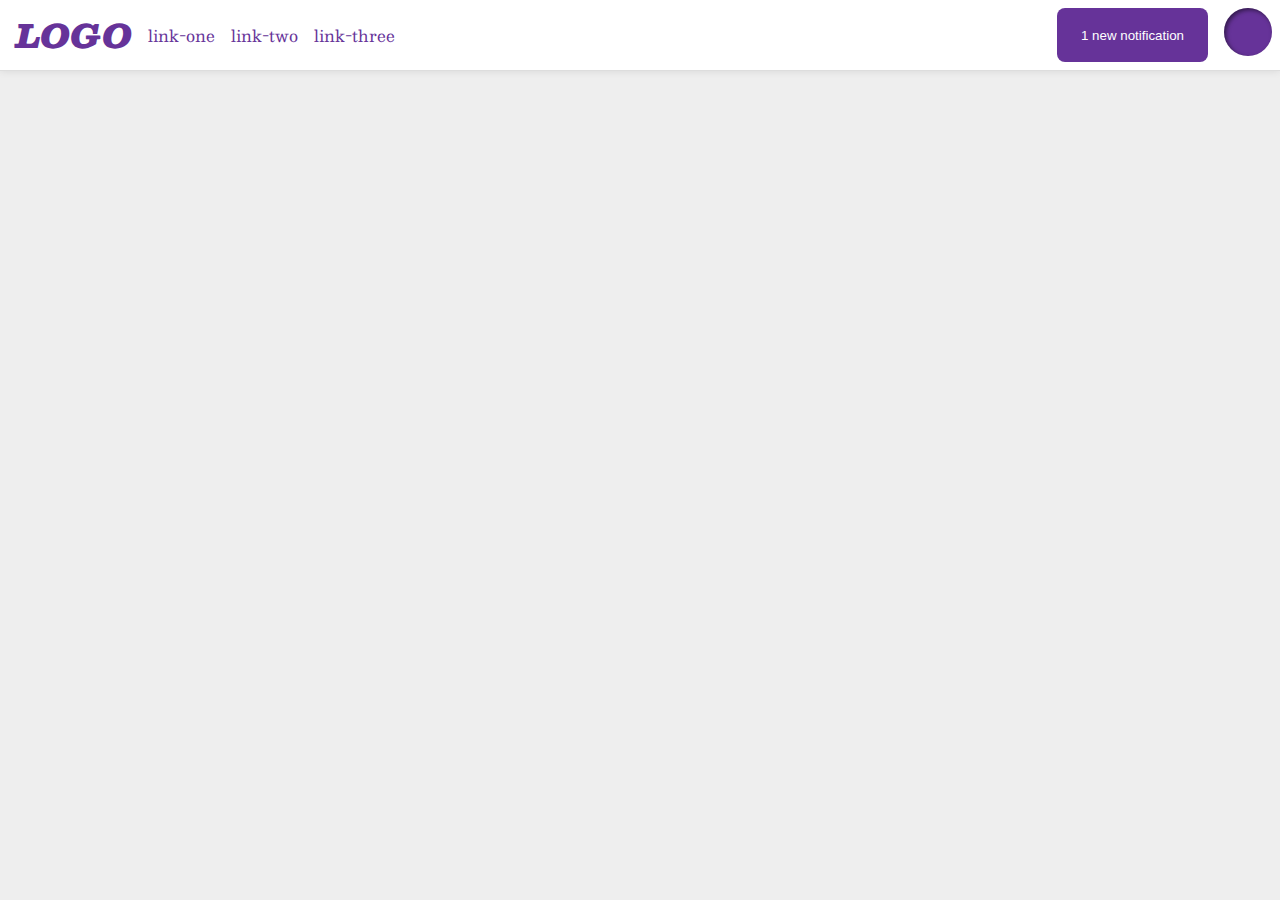
<file: foundations/flex/03-flex-header-2/index.html>
<!DOCTYPE html>
<html lang="en">

<head>
  <meta charset="UTF-8">
  <meta http-equiv="X-UA-Compatible" content="IE=edge">
  <meta name="viewport" content="width=device-width, initial-scale=1.0">
  <title>Flex Header 2</title>
  <link rel="stylesheet" href="style.css">
</head>

<body>
  <div class="header">
    <div class="left-nav">
      <div class="logo">
        LOGO
      </div>
      <ul class="links">
        <li><a href="https://google.com">link-one</a></li>
        <li><a href="https://google.com">link-two</a></li>
        <li><a href="https://google.com">link-three</a></li>
      </ul>
    </div>
    <div class="right-nav">
      <button class="notifications">
        1 new notification
      </button>
      <div class="profile-image"></div>
    </div>
  </div>
</body>

</html>
</file>
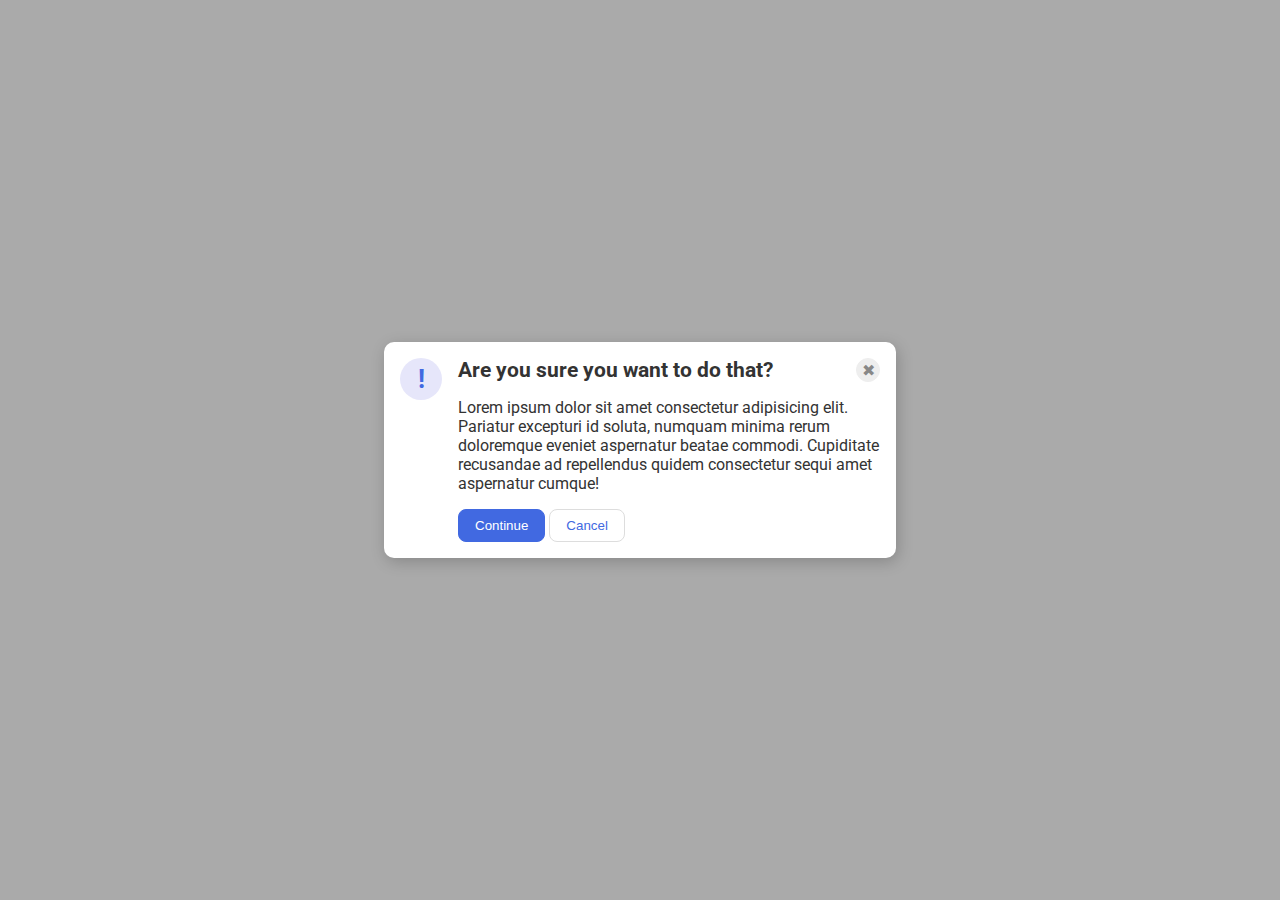
<file: foundations/flex/05-flex-modal/index.html>
<!DOCTYPE html>
<html lang="en">

<head>
  <meta charset="UTF-8">
  <meta http-equiv="X-UA-Compatible" content="IE=edge">
  <meta name="viewport" content="width=device-width, initial-scale=1.0">
  <link rel="stylesheet" href="style.css">
  <title>Modal</title>
</head>

<body>
  <div class="modal">
    <div class="icon">!</div>
    <div class="content-of-message">
      <div class="head-message">
        <div class="header">Are you sure you want to do that?</div>
        <button class="close-button">✖</button>
      </div>
      <div class="text">Lorem ipsum dolor sit amet consectetur adipisicing elit. Pariatur excepturi id soluta, numquam
        minima rerum doloremque eveniet aspernatur beatae commodi. Cupiditate recusandae ad repellendus quidem
        consectetur sequi amet aspernatur cumque!</div>
      <div class="btns">
        <button class="continue">Continue</button>
        <button class="cancel">Cancel</button>
      </div>
    </div>
  </div>
</body>

</html>
</file>
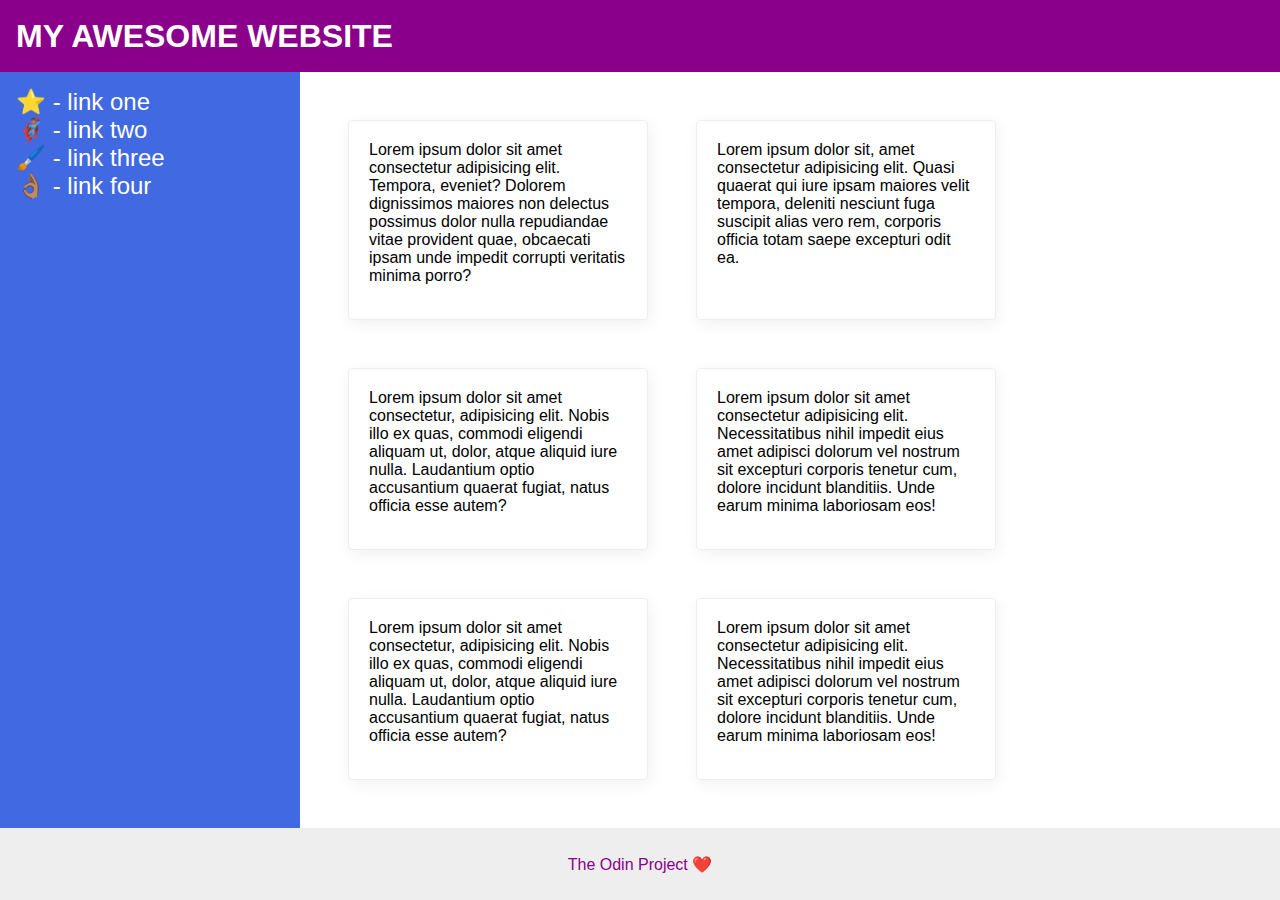
<file: foundations/flex/07-flex-layout-2/index.html>
<!DOCTYPE html>
<html lang="en">

<head>
  <meta charset="UTF-8">
  <meta http-equiv="X-UA-Compatible" content="IE=edge">
  <meta name="viewport" content="width=device-width, initial-scale=1.0">
  <title>The Holy Grail</title>
  <link rel="stylesheet" href="style.css">
</head>

<body>
  <div class="header">
    MY AWESOME WEBSITE
  </div>

  <div class="main">
    <div class="sidebar">
      <ul>
        <li><a href="#">⭐ - link one</a></li>
        <li><a href="#">🦸🏽‍♂️ - link two</a></li>
        <li><a href="#">🖌️ - link three</a></li>
        <li><a href="#">👌🏽 - link four</a></li>
      </ul>
    </div>

    <div class="rightside">
      <div class="card">Lorem ipsum dolor sit amet consectetur adipisicing elit. Tempora, eveniet? Dolorem dignissimos
        maiores non delectus possimus dolor nulla repudiandae vitae provident quae, obcaecati ipsam unde impedit
        corrupti
        veritatis minima porro?</div>
      <div class="card">Lorem ipsum dolor sit, amet consectetur adipisicing elit. Quasi quaerat qui iure ipsam maiores
        velit tempora, deleniti nesciunt fuga suscipit alias vero rem, corporis officia totam saepe excepturi odit ea.
      </div>
      <div class="card">Lorem ipsum dolor sit amet consectetur, adipisicing elit. Nobis illo ex quas, commodi eligendi
        aliquam ut, dolor, atque aliquid iure nulla. Laudantium optio accusantium quaerat fugiat, natus officia esse
        autem?</div>
      <div class="card">Lorem ipsum dolor sit amet consectetur adipisicing elit. Necessitatibus nihil impedit eius amet
        adipisci dolorum vel nostrum sit excepturi corporis tenetur cum, dolore incidunt blanditiis. Unde earum minima
        laboriosam eos!</div>
      <div class="card">Lorem ipsum dolor sit amet consectetur, adipisicing elit. Nobis illo ex quas, commodi eligendi
        aliquam ut, dolor, atque aliquid iure nulla. Laudantium optio accusantium quaerat fugiat, natus officia esse
        autem?</div>
      <div class="card">Lorem ipsum dolor sit amet consectetur adipisicing elit. Necessitatibus nihil impedit eius amet
        adipisci dolorum vel nostrum sit excepturi corporis tenetur cum, dolore incidunt blanditiis. Unde earum minima
        laboriosam eos!</div>
    </div>
  </div>

  <div class="footer">
    The Odin Project ❤️
  </div>
</body>

</html>
</file>
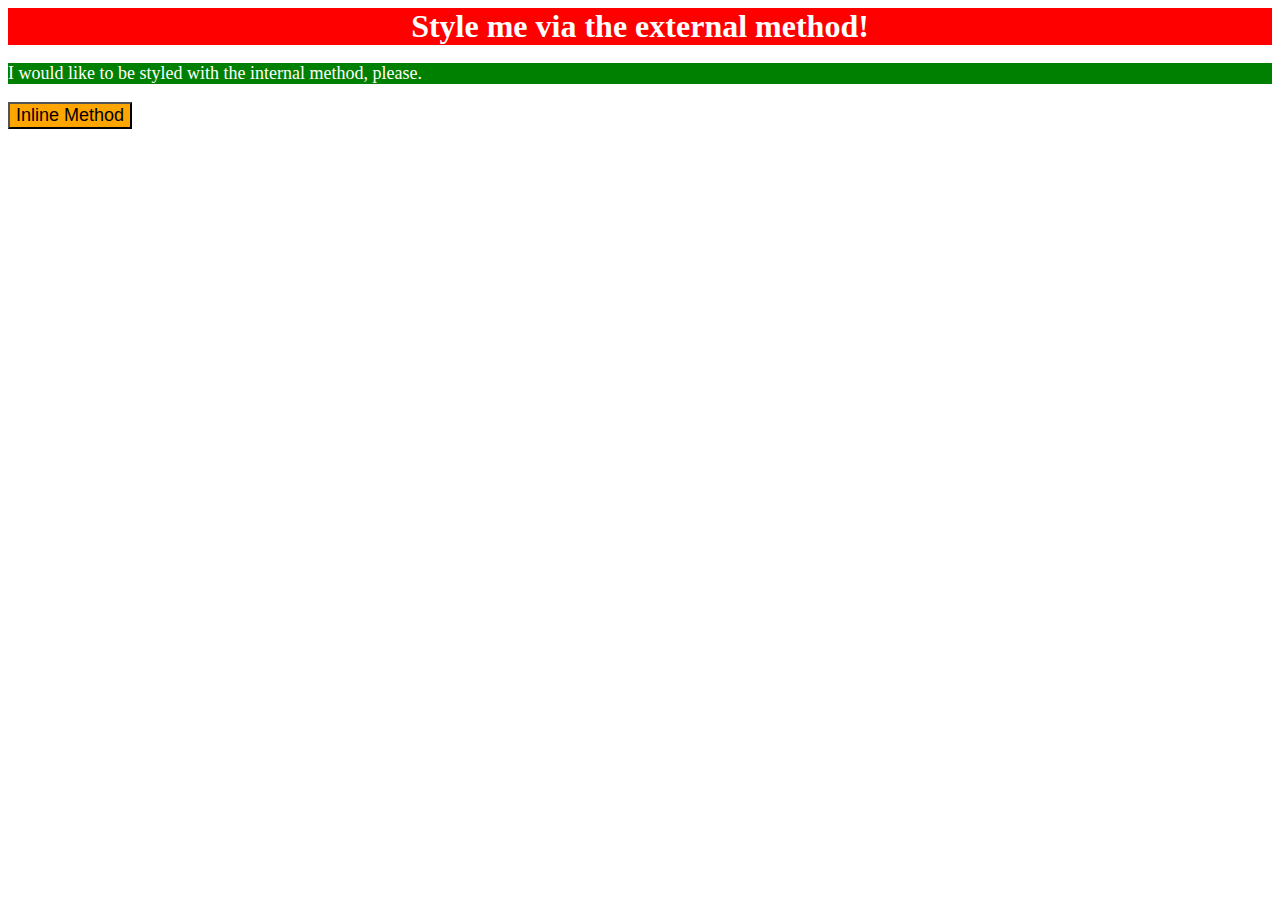
<file: foundations/intro-to-css/01-css-methods/index.html>
<!DOCTYPE html>
<html lang="en">

<head>
  <meta charset="UTF-8">
  <meta http-equiv="X-UA-Compatible" content="IE=edge">
  <meta name="viewport" content="width=device-width, initial-scale=1.0">
  <title>Methods for Adding CSS</title>
  <link rel="stylesheet" href="styles.css">
  <style>
    p {
      background-color: green;
      color: white;
      font-size: 18px;
    }
  </style>
</head>

<body>
  <div>Style me via the external method!</div>
  <p>I would like to be styled with the internal method, please.</p>
  <button style="background-color: orange; font-size: 18px;">Inline Method</button>
</body>

</html>
</file>
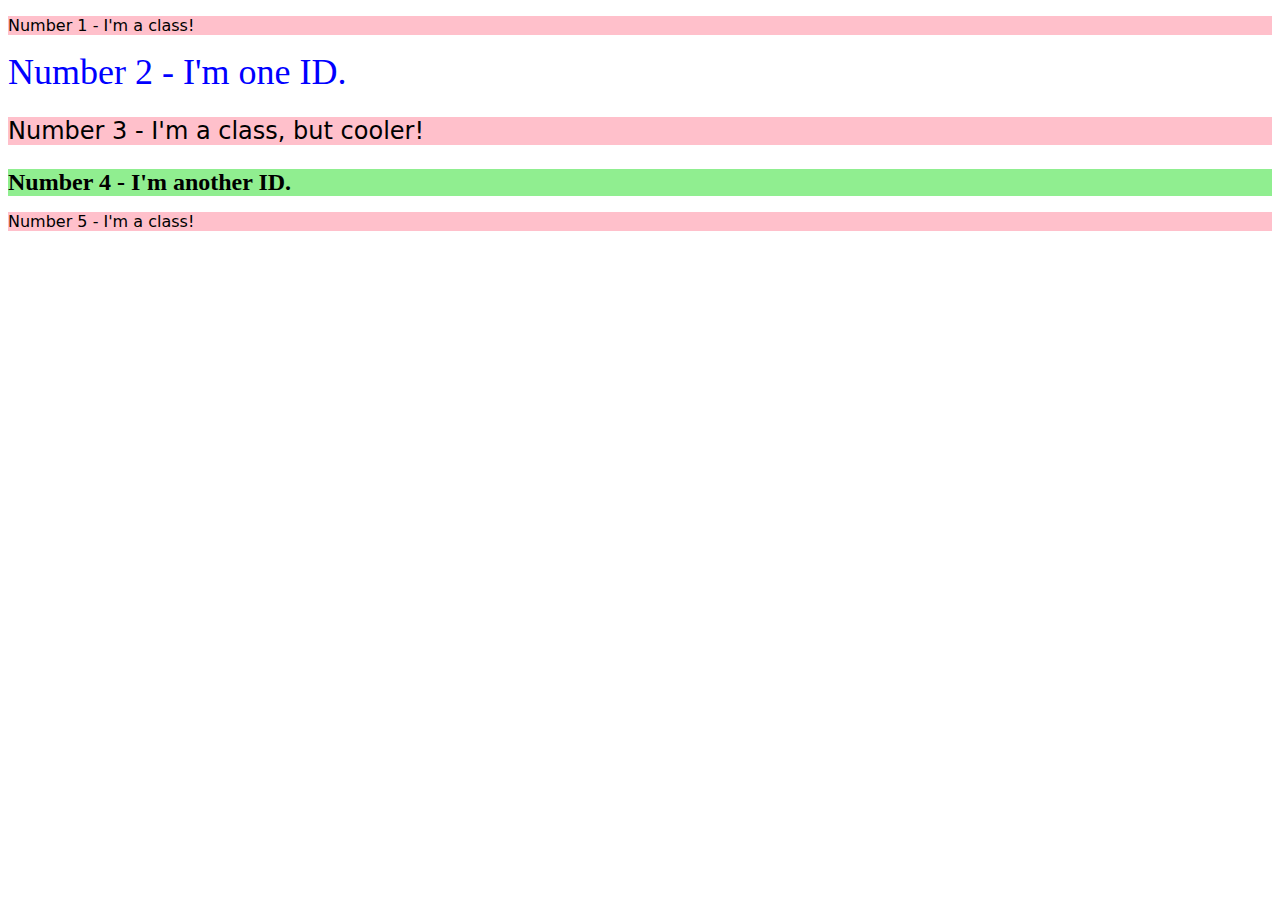
<file: foundations/intro-to-css/02-class-id-selectors/index.html>
<!DOCTYPE html>
<html lang="en">

<head>
  <meta charset="UTF-8">
  <meta http-equiv="X-UA-Compatible" content="IE=edge">
  <meta name="viewport" content="width=device-width, initial-scale=1.0">
  <title>Class and ID Selectors</title>
  <link rel="stylesheet" href="style.css">
</head>

<body>
  <p class="odd">Number 1 - I'm a class!</p>
  <div id="second">Number 2 - I'm one ID.</div>
  <p class="third odd">Number 3 - I'm a class, but cooler!</p>
  <div id="fourth">Number 4 - I'm another ID.</div>
  <p class="odd">Number 5 - I'm a class!</p>
</body>

</html>
</file>
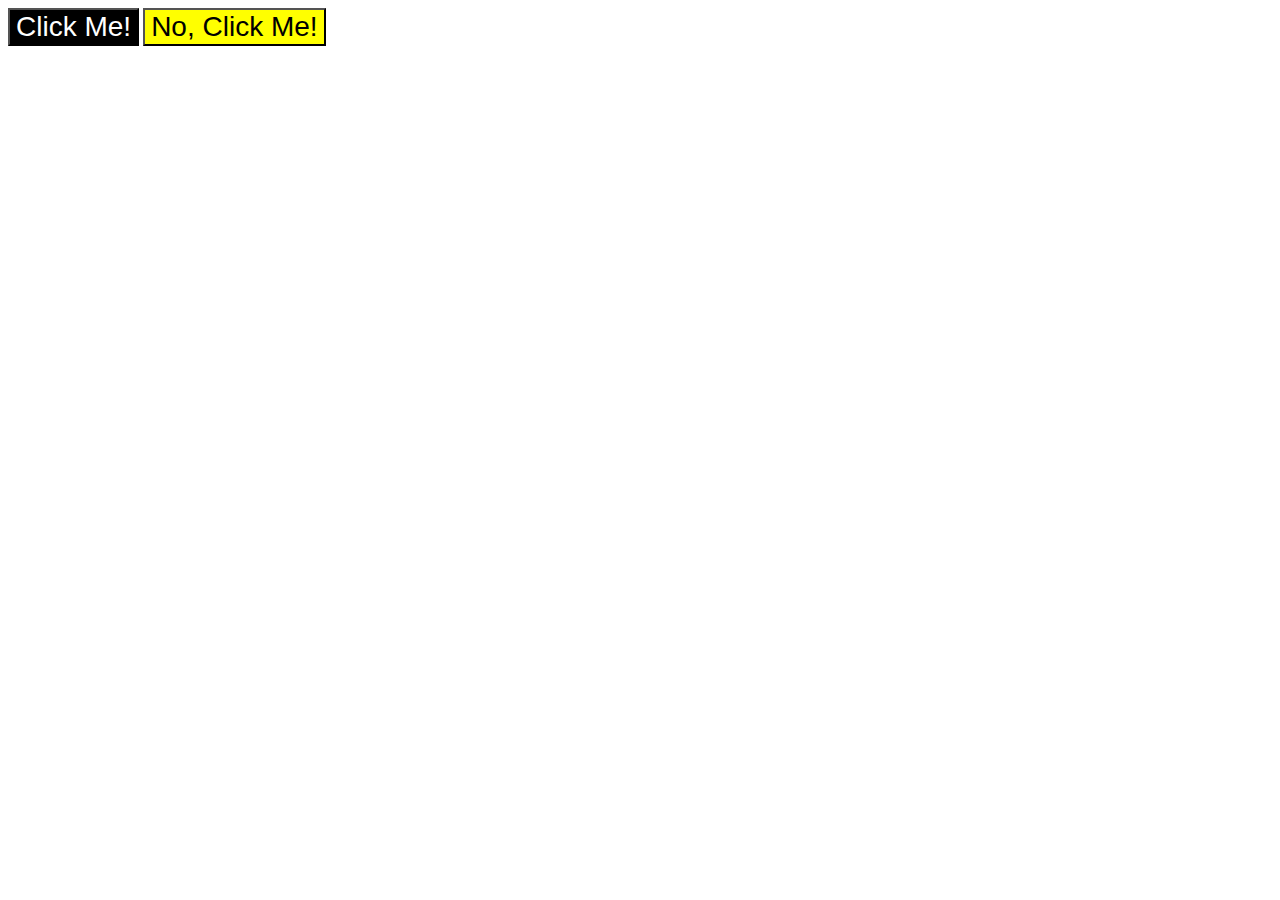
<file: foundations/intro-to-css/03-grouping-selectors/index.html>
<!DOCTYPE html>
<html lang="en">

<head>
  <meta charset="UTF-8">
  <meta http-equiv="X-UA-Compatible" content="IE=edge">
  <meta name="viewport" content="width=device-width, initial-scale=1.0">
  <title>Grouping Selectors</title>
  <link rel="stylesheet" href="style.css">
</head>

<body>
  <button class="clickmebtn">Click Me!</button>
  <button class="dontclickmebtn">No, Click Me!</button>
</body>

</html>
</file>
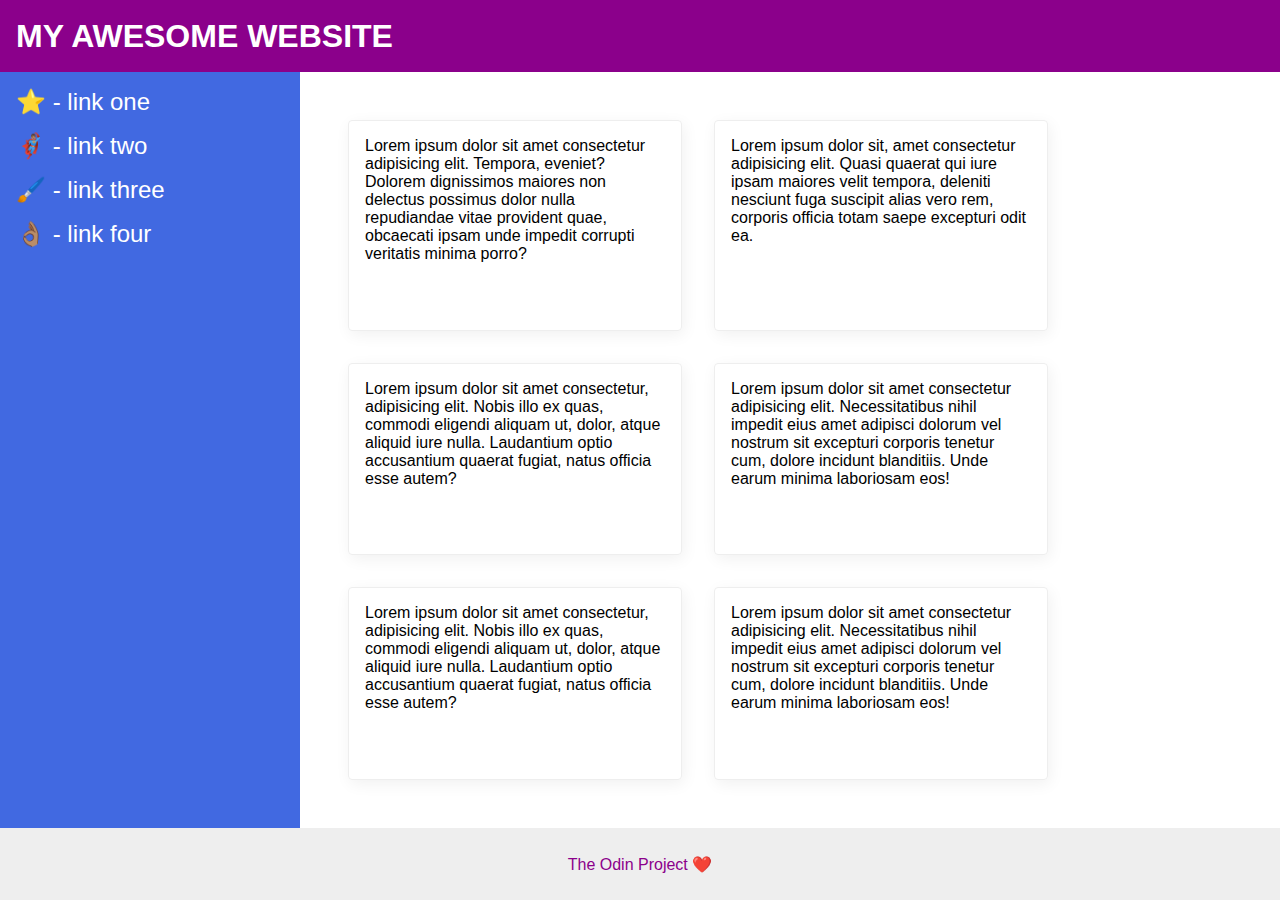
<file: foundations/flex/07-flex-layout-2/solution/solution.html>
<!DOCTYPE html>
<html lang="en">

<head>
  <meta charset="UTF-8">
  <meta http-equiv="X-UA-Compatible" content="IE=edge">
  <meta name="viewport" content="width=device-width, initial-scale=1.0">
  <title>The Holy Grail</title>
  <link rel="stylesheet" href="solution.css">
</head>

<body>
  <div class="header">
    MY AWESOME WEBSITE
  </div>
  <div class="body">
    <div class="sidebar">
      <ul>
        <li><a href="#">⭐ - link one</a></li>
        <li><a href="#">🦸🏽‍♂️ - link two</a></li>
        <li><a href="#">🖌️ - link three</a></li>
        <li><a href="#">👌🏽 - link four</a></li>
      </ul>
    </div>
    <div class="container">
      <div class="card">Lorem ipsum dolor sit amet consectetur adipisicing elit. Tempora, eveniet? Dolorem dignissimos
        maiores non delectus possimus dolor nulla repudiandae vitae provident quae, obcaecati ipsam unde impedit
        corrupti veritatis minima porro?</div>
      <div class="card">Lorem ipsum dolor sit, amet consectetur adipisicing elit. Quasi quaerat qui iure ipsam maiores
        velit tempora, deleniti nesciunt fuga suscipit alias vero rem, corporis officia totam saepe excepturi odit ea.
      </div>
      <div class="card">Lorem ipsum dolor sit amet consectetur, adipisicing elit. Nobis illo ex quas, commodi eligendi
        aliquam ut, dolor, atque aliquid iure nulla. Laudantium optio accusantium quaerat fugiat, natus officia esse
        autem?</div>
      <div class="card">Lorem ipsum dolor sit amet consectetur adipisicing elit. Necessitatibus nihil impedit eius amet
        adipisci dolorum vel nostrum sit excepturi corporis tenetur cum, dolore incidunt blanditiis. Unde earum minima
        laboriosam eos!</div>
      <div class="card">Lorem ipsum dolor sit amet consectetur, adipisicing elit. Nobis illo ex quas, commodi eligendi
        aliquam ut, dolor, atque aliquid iure nulla. Laudantium optio accusantium quaerat fugiat, natus officia esse
        autem?</div>
      <div class="card">Lorem ipsum dolor sit amet consectetur adipisicing elit. Necessitatibus nihil impedit eius amet
        adipisci dolorum vel nostrum sit excepturi corporis tenetur cum, dolore incidunt blanditiis. Unde earum minima
        laboriosam eos!</div>
    </div>
  </div>
  <div class="footer">
    The Odin Project ❤️
  </div>
</body>

</html>
</file>
<file: foundations/flex/03-flex-header-2/style.css>
/* this is some magical font-importing.  
you'll learn about it later. */
@import url('https://fonts.googleapis.com/css2?family=Besley:ital,wght@0,400;1,900&display=swap');

body {
  margin: 0;
  background: #eee;
  font-family: Besley, serif;
}

.header {
  background: white;
  border-bottom: 1px solid #ddd;
  box-shadow: 0 0 8px rgba(0, 0, 0, .1);
}

.profile-image {
  background: rebeccapurple;
  box-shadow: inset 2px 2px 4px rgba(0, 0, 0, .5);
  border-radius: 50%;
  width: 48px;
  height: 48px;
}

.logo {
  color: rebeccapurple;
  font-size: 32px;
  font-weight: 900;
  font-style: italic;
}

button {
  border: none;
  border-radius: 8px;
  background: rebeccapurple;
  color: white;
  padding: 8px 24px;
}

a {
  text-decoration: none;
  color: rebeccapurple;
}

ul {
  list-style-type: none;
  margin: 0;
  padding: 0;
}

.header {
  padding: 8px;
  display: flex;
  justify-content: space-between;
}

.left-nav {
  display: flex;
  gap: 16px;
  margin-left: 8px;
}

.links {
  display: flex;
  gap: 16px;
  align-items: center;
}

.right-nav {
  display: flex;
  gap: 16px;
}
</file>
<file: foundations/flex/05-flex-modal/style.css>
@import url('https://fonts.googleapis.com/css2?family=Roboto:wght@400;700&display=swap');

html,
body {
  height: 100%;
}

body {
  font-family: Roboto, sans-serif;
  margin: 0;
  background: #aaa;
  color: #333;
  display: flex;
  align-items: center;
  justify-content: center;
}

.modal {
  background: white;
  width: 480px;
  border-radius: 10px;
  box-shadow: 2px 4px 16px rgba(0, 0, 0, .2);
}

.icon {
  color: royalblue;
  font-size: 26px;
  font-weight: 700;
  background: lavender;
  width: 42px;
  height: 42px;
  border-radius: 50%;
  display: flex;
  align-items: center;
  justify-content: center;
}

.close-button {
  background: #eee;
  border-radius: 50%;
  color: #888;
  font-weight: 400;
  font-size: 16px;
  height: 24px;
  width: 24px;
  display: flex;
  align-items: center;
  justify-content: center;
  border: 1px solid #eee;
  padding: 0;
}

button {
  cursor: pointer;
  padding: 8px 16px;
  border-radius: 8px;
}

button.continue {
  background: royalblue;
  border: 1px solid royalblue;
  color: white;
}

button.cancel {
  background: white;
  border: 1px solid #ddd;
  color: royalblue;
}

.modal {
  padding: 1rem;
  display: flex;
  gap: 1rem;
}

.icon {
  flex-shrink: 0;
}

.header {
  font-weight: bold;
  font-size: 1.3rem;
}

.content-of-message {
  display: flex;
  flex-direction: column;
  gap: 1rem;
}

.head-message {
  display: flex;
  justify-content: space-between;
  align-items: center;

}
</file>
<file: foundations/flex/07-flex-layout-2/style.css>
* {
  box-sizing: border-box;
}

body {
  font-family: -apple-system, BlinkMacSystemFont, 'Segoe UI', Roboto, Oxygen, Ubuntu, Cantarell, 'Open Sans', 'Helvetica Neue', sans-serif;
  margin: 0;
  min-height: 100vh;
  display: flex;
  flex-direction: column;
  justify-content: space-between;
}

.header {
  display: flex;
  font-weight: 900;
  font-size: 32px;
  height: 72px;
  background: darkmagenta;
  color: white;
  padding-left: 16px;
  align-items: center;
}

.footer {
  height: 72px;
  background: #eee;
  color: darkmagenta;
}

.sidebar {
  width: 300px;
  background: royalblue;
  box-sizing: border-box;
  flex-shrink: 0;
  padding: 16px;
}

.card {
  border: 1px solid #eee;
  box-shadow: 2px 4px 16px rgba(0, 0, 0, .06);
  border-radius: 4px;
  width: 300px;
  padding: 20px;

}

.main {
  display: flex;
  flex: 1;
}

a {
  color: white;
  text-decoration: none;
  font-size: 24px;
}

ul {
  margin: 0;
  padding: 0;
  list-style: none;
}

.rightside {
  display: flex;
  padding: 48px;
  gap: 48px;
  flex-wrap: wrap;
}

.footer {
  display: flex;
  justify-content: center;
  align-items: center;
}
</file>
<file: foundations/intro-to-css/01-css-methods/styles.css>
div {
    background-color: red;
    color: white;
    font-size: 32px;
    text-align: center;
    font-weight: bold;
}
</file>
<file: foundations/intro-to-css/02-class-id-selectors/style.css>
/* Add CSS Styling */
.odd {
    background-color: #ffc0cb;
    font-family: Verdana, "DejaVu Sans", sans-serif;
}

#second {
    color: #0000ff;
    font-size: 36px;
}

.third.odd {
    font-size: 24px;
}

#fourth {
    background-color: #90ee90;
    font-size: 24px;
    font-weight: bold;
}
</file>
<file: foundations/intro-to-css/03-grouping-selectors/style.css>
.clickmebtn,
.dontclickmebtn {
    font-size: 28px;
    font-family: Helvetica, "Times New Roman", sans-serif;
}

.clickmebtn {
    background-color: black;
    color: white;
}

.dontclickmebtn {
    background-color: yellow;
}
</file>
<file: foundations/flex/07-flex-layout-2/solution/solution.css>
body {
  font-family: -apple-system, BlinkMacSystemFont, 'Segoe UI', Roboto, Oxygen, Ubuntu, Cantarell, 'Open Sans', 'Helvetica Neue', sans-serif;
  margin: 0;
  min-height: 100vh;
}

.header {
  height: 72px;
  background: darkmagenta;
  color: white;
}

.footer {
  height: 72px;
  background: #eee;
  color: darkmagenta;
}

.sidebar {
  width: 300px;
  background: royalblue;
  box-sizing: border-box;
}

.card {
  border: 1px solid #eee;
  box-shadow: 2px 4px 16px rgba(0, 0, 0, .06);
  border-radius: 4px;
}

/* SOLUTION */

body {
  display: flex;
  flex-direction: column;
}

.header {
  display: flex;
  align-items: center;
  padding: 0 16px;
  font-size: 32px;
  font-weight: 900;
}

.body {
  flex: 1;
  display: flex;
}

.sidebar {
  flex-shrink: 0;
  padding: 16px;
}

ul {
  list-style-type: none;
  margin: 0;
  padding: 0;
}

li {
  margin-bottom: 16px;
}

a {
  color: white;
  text-decoration: none;
  font-size: 24px;
}

.container {
  padding: 48px;
  display: flex;
  flex-wrap: wrap;
  gap: 32px;
}

.card {
  padding: 16px;
  width: 300px;
}

.footer {
  display: flex;
  align-items: center;
  justify-content: center;
}
</file>
